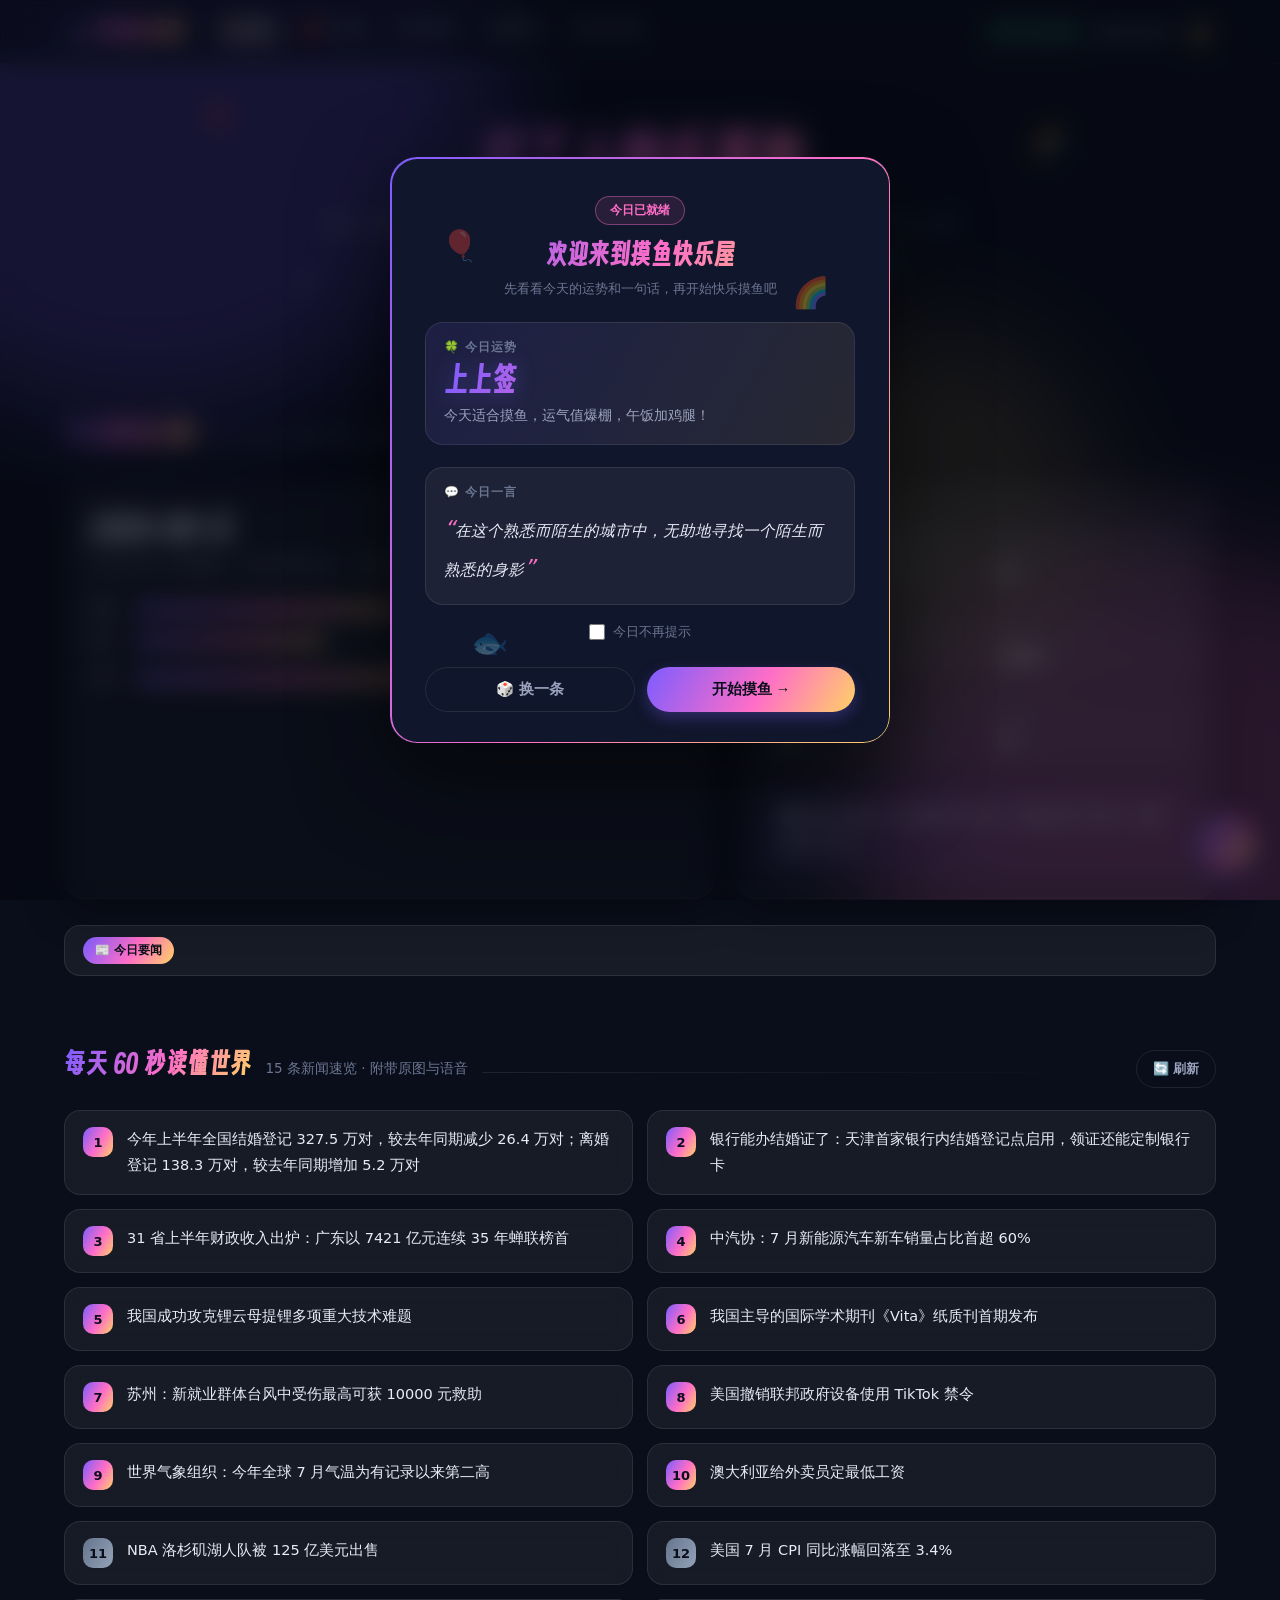
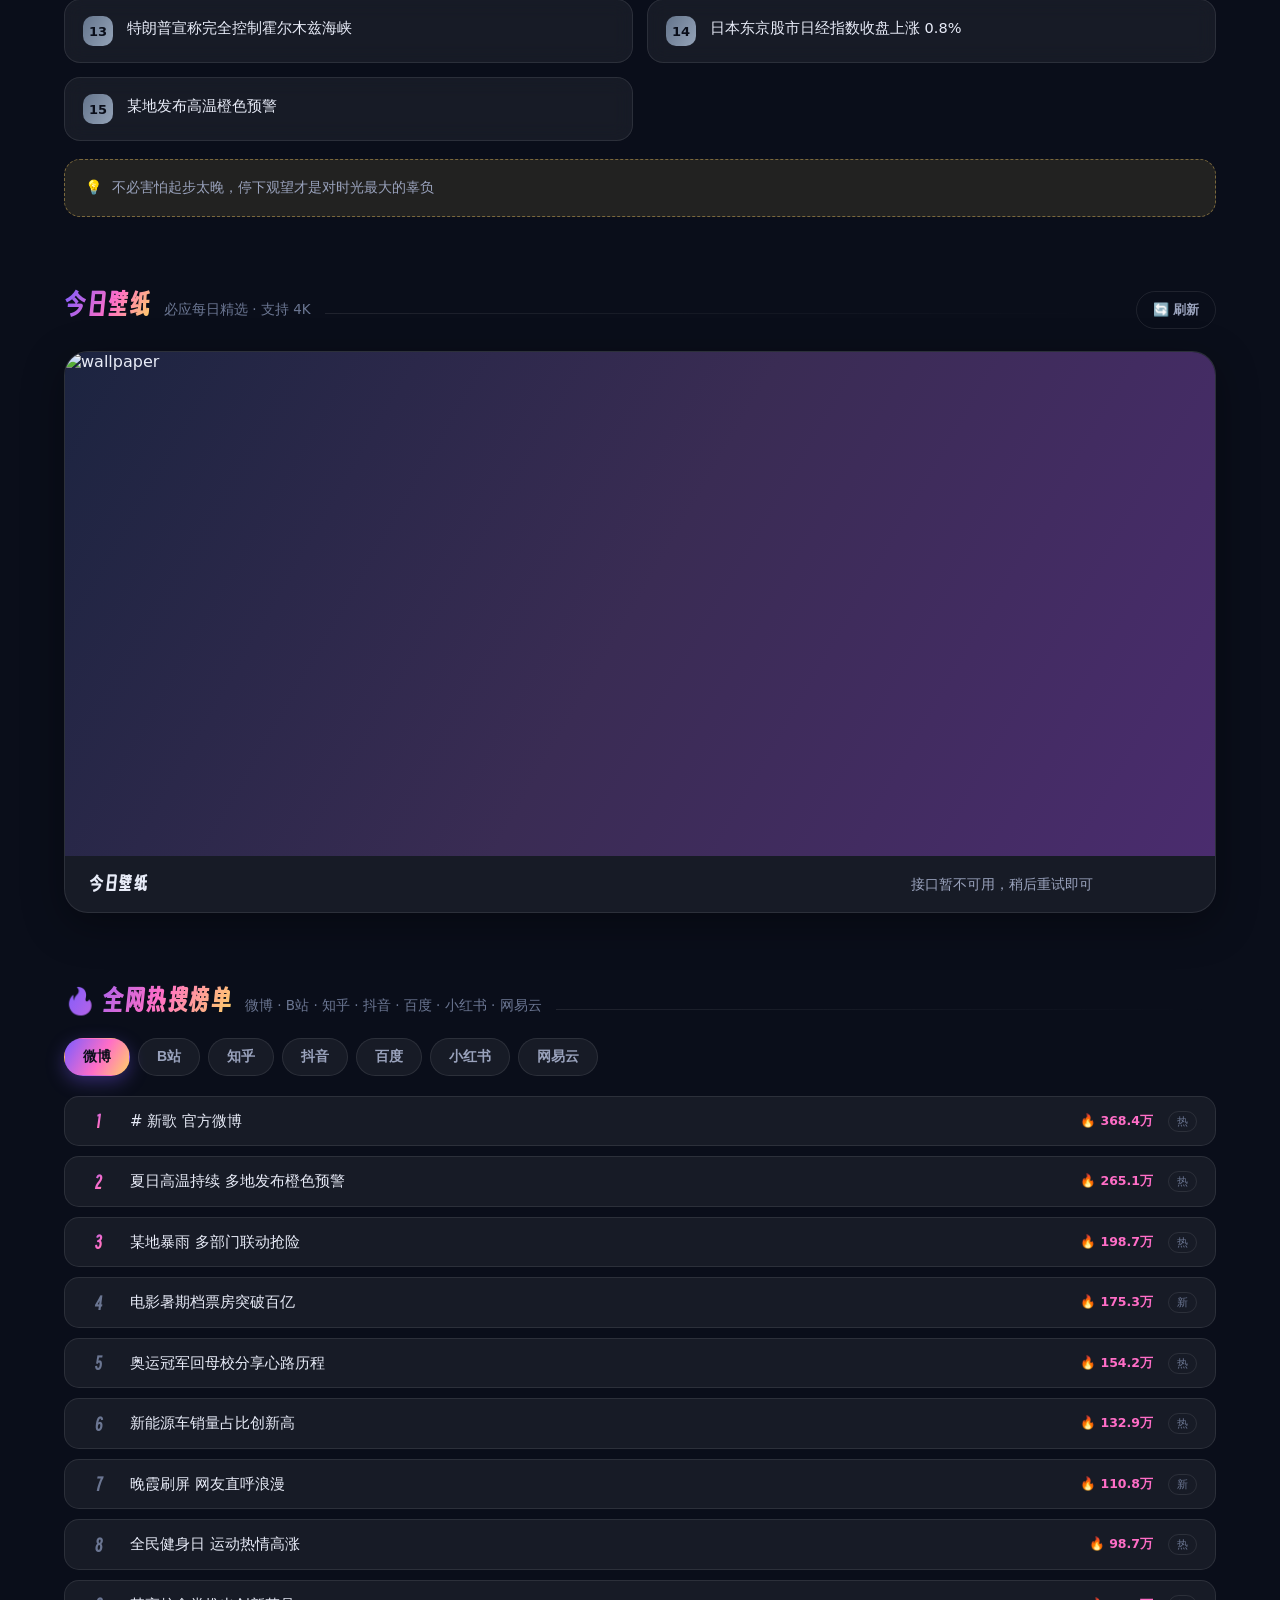
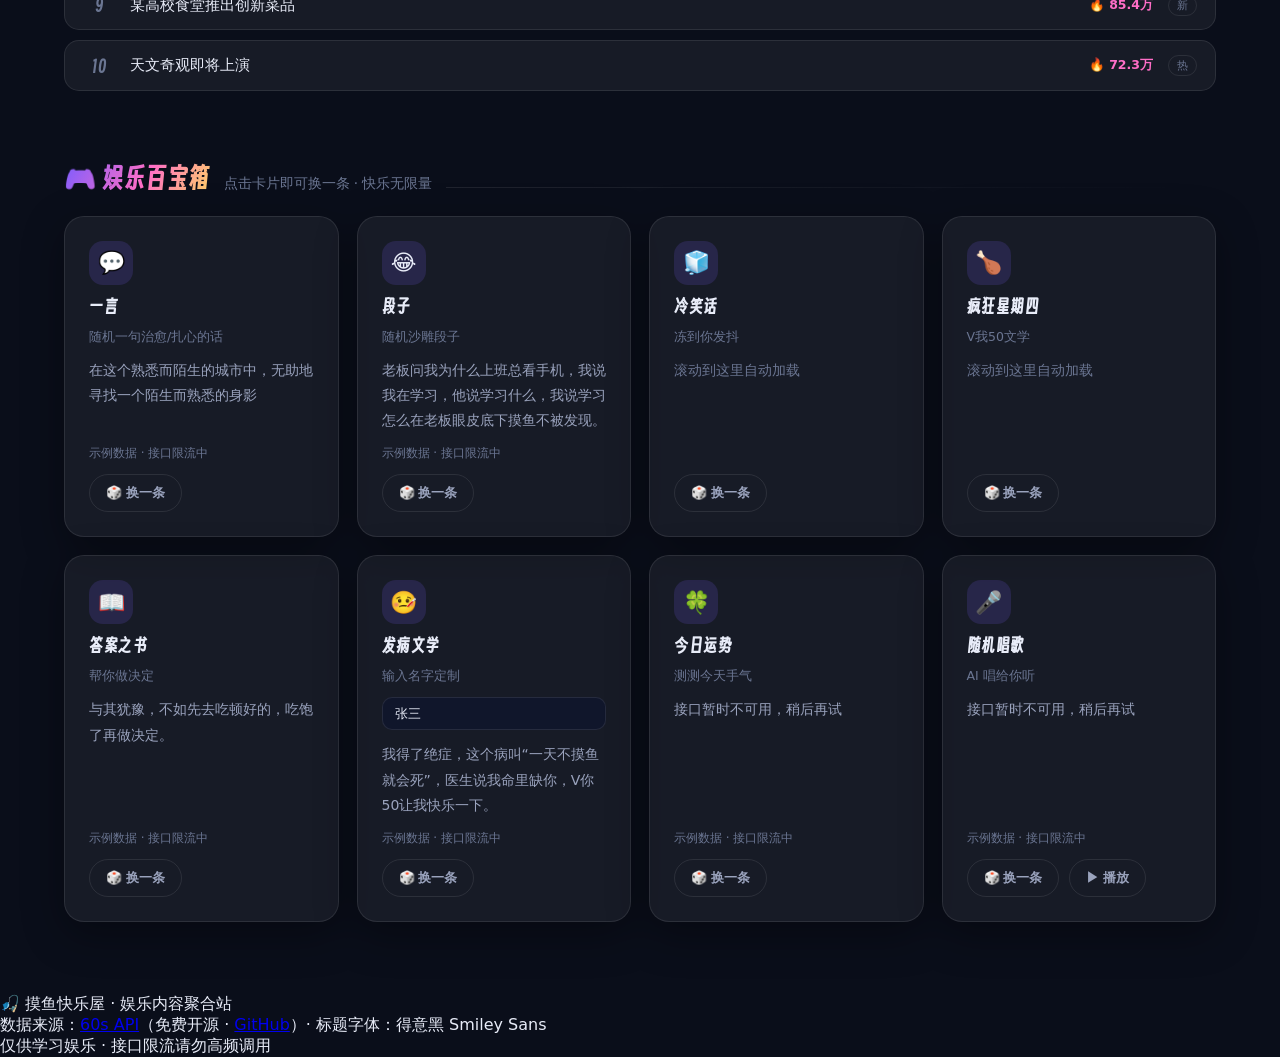
<file: index.html>
<!DOCTYPE html>
<html lang="zh-CN" data-theme="dark">
<head>
<meta charset="UTF-8">
<meta name="viewport" content="width=device-width, initial-scale=1.0">
<title>摸鱼快乐屋 · 首页</title>
<link rel="preload" href="fonts/smiley-sans.woff2" as="font" type="font/woff2" crossorigin>
<link rel="stylesheet" href="style.css">
</head>
<body>
<div class="progress-bar" id="progressBar"></div>
<div class="aurora"><div class="blob blob-1"></div><div class="blob blob-2"></div><div class="blob blob-3"></div></div>

<nav class="nav">
  <div class="nav-inner">
    <div class="logo">🎣 摸鱼快乐屋</div>
    <div class="nav-links">
      <a href="index.html" class="active">🏠 首页</a>
      <a href="toolbox.html">🧰 工具箱</a>
      <a href="#news">每日60秒</a>
      <a href="#rank">热搜榜单</a>
      <a href="#ent">娱乐百宝箱</a>
    </div>
    <div class="nav-right">
      <span class="badge">LIVE · 60s API</span>
      <span class="clock" id="clock">--:--:--</span>
      <button class="theme-btn" id="themeBtn" title="切换主题">🌙</button>
    </div>
  </div>
</nav>

<div class="wrap">

  <header class="hero">
    <div class="floaties"><span class="floaty f1">🎈</span><span class="floaty f2">🌈</span><span class="floaty f3">🐟</span><span class="floaty f4">☕</span></div>
    <h1>打工人快乐基地</h1>
    <p>聚合「60秒读懂世界」资讯 · 全平台热搜榜单 · 摸鱼进度 · 随机娱乐，每天打开一次，快乐一整天。数据实时来自开源免费的 60s API。</p>
    <div class="hero-stats" id="heroStats">
      <span class="chip">📅 <b id="hsDate">--</b></span>
      <span class="chip">🌙 <b id="hsLunar">--</b></span>
      <span class="chip">⏳ <b id="hsCountdown">--</b></span>
    </div>
  </header>

  <section id="dash">
    <div class="sec-head">
      <h2 class="sec-title">今日摸鱼日报</h2>
      <span class="sec-sub">公历 · 农历 · 假期 · 进度 · 倒计时</span>
      <span class="sec-line"></span>
    </div>
    <div class="dash" id="dashBoard">
      <div class="card">
        <div class="date-big skel" style="height:44px;width:55%"></div>
        <div class="date-lunar skel" style="height:20px;width:70%;margin-top:14px"></div>
        <div class="progress">
          <div class="prow"><span class="pname">本周</span><div class="pbar"><div class="pfill"></div></div><span class="pval">--</span></div>
          <div class="prow"><span class="pname">本月</span><div class="pbar"><div class="pfill"></div></div><span class="pval">--</span></div>
          <div class="prow"><span class="pname">今年</span><div class="pbar"><div class="pfill"></div></div><span class="pval">--</span></div>
        </div>
      </div>
      <div class="card">
        <div class="count-grid" id="countGrid">
          <div class="count-item"><span class="count-label skel" style="height:14px;width:60%"></span><span class="count-num skel" style="height:24px;width:40%"></span></div>
          <div class="count-item"><span class="count-label skel" style="height:14px;width:60%"></span><span class="count-num skel" style="height:24px;width:40%"></span></div>
          <div class="count-item"><span class="count-label skel" style="height:14px;width:60%"></span><span class="count-num skel" style="height:24px;width:40%"></span></div>
          <div class="count-item"><span class="count-label skel" style="height:14px;width:60%"></span><span class="count-num skel" style="height:24px;width:40%"></span></div>
        </div>
        <div class="quote skel" style="height:60px;margin-top:18px"></div>
      </div>
    </div>
    <div class="ticker">
      <div class="ticker-inner">
        <span class="ticker-label">📰 今日要闻</span>
        <div class="ticker-track"><span id="tickerText">加载中…</span></div>
      </div>
    </div>
  </section>

  <section id="news">
    <div class="sec-head">
      <h2 class="sec-title">每天 60 秒读懂世界</h2>
      <span class="sec-sub">15 条新闻速览 · 附带原图与语音</span>
      <span class="sec-line"></span>
      <button class="btn ghost" onclick="loadNews(true)">🔄 刷新</button>
    </div>
    <div class="news-grid" id="newsGrid"></div>
    <div class="tip-box" id="tipBox" style="display:none"></div>
  </section>

  <section id="wallpaper">
    <div class="sec-head">
      <h2 class="sec-title">今日壁纸</h2>
      <span class="sec-sub">必应每日精选 · 支持 4K</span>
      <span class="sec-line"></span>
      <button class="btn ghost" onclick="loadWallpaper(true)">🔄 刷新</button>
    </div>
    <div class="card wallpaper-card" id="wpCard">
      <img class="wp-img skel" id="wpImg" alt="wallpaper" loading="lazy" decoding="async">
      <div class="wp-info">
        <div class="wp-title skel" id="wpTitle" style="width:200px;height:20px"></div>
        <div class="wp-copy skel" id="wpCopy" style="width:280px;height:16px"></div>
      </div>
    </div>
  </section>

  <section id="rank">
    <div class="sec-head">
      <h2 class="sec-title">🔥 全网热搜榜单</h2>
      <span class="sec-sub">微博 · B站 · 知乎 · 抖音 · 百度 · 小红书 · 网易云</span>
      <span class="sec-line"></span>
    </div>
    <div class="tabs" id="rankTabs"></div>
    <div id="rankSubTabs"></div>
    <div class="rank-list" id="rankList"></div>
  </section>

  <section id="ent">
    <div class="sec-head">
      <h2 class="sec-title">🎮 娱乐百宝箱</h2>
      <span class="sec-sub">点击卡片即可换一条 · 快乐无限量</span>
      <span class="sec-line"></span>
    </div>
    <div class="ent-grid" id="entGrid"></div>
  </section>


</div>

<!-- 开屏欢迎弹窗：每日运势 + 一言 -->
<div class="welcome-overlay" id="welcomeOverlay">
  <div class="welcome-card" id="welcomeCard">
    <div class="welcome-deco"><span class="wd1">🎈</span><span class="wd2">🌈</span><span class="wd3">🐟</span></div>
    <div class="welcome-badge">今日已就绪</div>
    <h2 class="welcome-title">欢迎来到摸鱼快乐屋</h2>
    <p class="welcome-sub">先看看今天的运势和一句话，再开始快乐摸鱼吧</p>
    <div class="welcome-fortune">
      <div class="wf-label">🍀 今日运势</div>
      <div class="wf-level" id="wfLevel"><span class="skel" style="display:inline-block;height:26px;width:90px"></span></div>
      <div class="wf-msg" id="wfMsg"><span class="skel" style="display:inline-block;height:16px;width:100%"></span></div>
    </div>
    <div class="welcome-hitokoto">
      <div class="wh-label">💬 今日一言</div>
      <div class="wh-text" id="whText"><span class="skel" style="display:inline-block;height:16px;width:100%"></span></div>
    </div>
    <label class="welcome-mute"><input type="checkbox" id="welcomeMute"> 今日不再提示</label>
    <div class="welcome-actions">
      <button class="btn ghost" id="welcomeReroll">🎲 换一条</button>
      <button class="btn" id="welcomeStart">开始摸鱼 →</button>
    </div>
  </div>
</div>

<button class="music-fab" id="musicFab" title="网易云音乐">🎵</button>
<div class="music-panel" id="musicPanel">
  <div class="music-title">🎵 摸鱼 BGM</div>
  <div class="music-sub">网易云外链播放器 · 点击歌曲即播放</div>
  <iframe class="music-frame" src="about:blank" allow="autoplay"></iframe>
  <div class="music-list"></div>
</div>

<button class="to-top" id="toTop" title="回到顶部">↑</button>

<footer>
  <div>🎣 摸鱼快乐屋 · 娱乐内容聚合站</div>
  <div>数据来源：<a href="https://60s.viki.moe" target="_blank" rel="noopener">60s API</a>（免费开源 · <a href="https://github.com/vikiboss/60s" target="_blank" rel="noopener">GitHub</a>）· 标题字体：得意黑 Smiley Sans</div>
  <div>仅供学习娱乐 · 接口限流请勿高频调用</div>
</footer>

<script src="common.js"></script>
<script src="index.js"></script>
</body>
</html>
</file>
<file: style.css>
:root{
  --bg:#0a0e1a; --bg-soft:#10162b; --card:rgba(255,255,255,.055); --card-hover:rgba(255,255,255,.09);
  --border:rgba(255,255,255,.09); --text:#e8ecf8; --text-2:#9aa3bd; --text-3:#6b7692;
  --accent:#7c5cff; --accent-2:#ff6ec7; --accent-3:#ffd166;
  --green:#34d399; --red:#fb7185; --blue:#60a5fa; --orange:#fbbf24;
  --radius:20px; --shadow:0 12px 40px rgba(0,0,0,.35);
  --grad:linear-gradient(120deg,#7c5cff,#ff6ec7 55%,#ffd166);
}
html[data-theme="light"]{
  --bg:#f4f5fb; --bg-soft:#fff; --card:rgba(255,255,255,.8); --card-hover:#fff;
  --border:rgba(30,40,80,.12); --text:#1b2340; --text-2:#5a6380; --text-3:#8a93ad;
  --shadow:0 12px 34px rgba(80,90,160,.14);
}
*{margin:0;padding:0;box-sizing:border-box}
html{scroll-behavior:smooth}
body{font-family:"Segoe UI","PingFang SC","Hiragino Sans GB","Microsoft YaHei",system-ui,sans-serif;background:var(--bg);color:var(--text);min-height:100vh;overflow-x:hidden;transition:background .4s,color .4s;-webkit-font-smoothing:antialiased}
/* 极光背景 */
.aurora{position:fixed;inset:0;z-index:-1;overflow:hidden;pointer-events:none}
.blob{position:absolute;border-radius:50%;filter:blur(55px);opacity:.4}
.blob-1{width:55vw;height:55vw;background:#7c5cff;top:-22vw;left:-16vw}
.blob-2{width:44vw;height:44vw;background:#ff6ec7;bottom:-16vw;right:-12vw;animation-delay:-7s}
.blob-3{width:28vw;height:28vw;background:#ffd166;top:36%;left:58%;opacity:.22;animation-delay:-13s}
html[data-theme="light"] .blob{opacity:.22}
/* 导航 */
.nav{position:sticky;top:0;z-index:60;backdrop-filter:blur(20px);-webkit-backdrop-filter:blur(20px);background:color-mix(in srgb,var(--bg) 66%,transparent);border-bottom:1px solid var(--border)}
.nav-inner{max-width:1200px;margin:auto;display:flex;align-items:center;gap:20px;padding:13px 24px;flex-wrap:wrap}
.logo{font-weight:800;font-size:21px;letter-spacing:.5px;background:var(--grad);-webkit-background-clip:text;background-clip:text;color:transparent;white-space:nowrap;cursor:pointer}
.nav-links{display:flex;gap:4px;margin-left:8px;flex-wrap:wrap}
.nav-links a{color:var(--text-2);text-decoration:none;font-size:14px;padding:7px 13px;border-radius:999px;transition:.25s;white-space:nowrap}
.nav-links a:hover{color:var(--text);background:var(--card)}
.nav-right{margin-left:auto;display:flex;align-items:center;gap:12px}
.clock{font-variant-numeric:tabular-nums;font-size:14px;color:var(--text-2);font-weight:600}
.badge{font-size:12px;color:var(--green);border:1px solid color-mix(in srgb,var(--green) 40%,transparent);background:color-mix(in srgb,var(--green) 12%,transparent);padding:4px 10px;border-radius:999px;white-space:nowrap}
.theme-btn{cursor:pointer;border:1px solid var(--border);background:var(--card);color:var(--text);width:36px;height:36px;border-radius:50%;font-size:16px;transition:.25s;display:grid;place-items:center}
.theme-btn:hover{transform:rotate(20deg) scale(1.08)}
/* 布局 */
.wrap{max-width:1200px;margin:auto;padding:0 24px}
section{margin:72px 0;scroll-margin-top:90px}
.sec-head{display:flex;align-items:baseline;gap:14px;margin-bottom:22px;flex-wrap:wrap}
.sec-title{font-size:26px;font-weight:800;background:var(--grad);-webkit-background-clip:text;background-clip:text;color:transparent}
.sec-sub{color:var(--text-3);font-size:13.5px}
.sec-line{flex:1;height:1px;background:linear-gradient(90deg,var(--border),transparent)}
/* Hero */
.hero{padding:64px 0 20px;text-align:center;position:relative}
.hero h1{font-size:clamp(34px,6vw,58px);font-weight:900;line-height:1.15;background:var(--grad);-webkit-background-clip:text;background-clip:text;color:transparent;filter:drop-shadow(0 6px 24px rgba(124,92,255,.35))}
.hero p{margin:16px auto 0;color:var(--text-2);font-size:16px;max-width:640px;line-height:1.8}
.hero-stats{display:flex;justify-content:center;gap:10px;margin-top:22px;flex-wrap:wrap}
.chip{font-size:13px;color:var(--text-2);background:var(--card);border:1px solid var(--border);padding:8px 15px;border-radius:999px;backdrop-filter:blur(8px)}
.chip b{color:var(--text)}
/* 摸鱼仪表盘 */
.dash{display:grid;grid-template-columns:1.15fr .85fr;gap:22px;margin-top:34px;text-align:left}
.card{background:var(--card);border:1px solid var(--border);border-radius:var(--radius);padding:24px;box-shadow:var(--shadow);transition:transform .3s,border-color .3s,background .3s;position:relative;overflow:hidden}
.card:hover{transform:translateY(-5px);border-color:color-mix(in srgb,var(--accent) 45%,var(--border))}
.card::before{content:"";position:absolute;inset:0;border-radius:var(--radius);background:linear-gradient(120deg,transparent 40%,rgba(255,255,255,.05) 50%,transparent 60%);opacity:0;transition:.5s;pointer-events:none}
.card:hover::before{opacity:1}
.date-big{font-size:34px;font-weight:900;letter-spacing:1px}
.date-lunar{margin-top:8px;color:var(--text-2);font-size:14.5px;display:flex;gap:8px;flex-wrap:wrap}
.tag{font-size:12px;padding:3px 10px;border-radius:999px;font-weight:600}
.tag-work{background:color-mix(in srgb,var(--red) 16%,transparent);color:var(--red)}
.tag-rest{background:color-mix(in srgb,var(--green) 16%,transparent);color:var(--green)}
.tag-holiday{background:color-mix(in srgb,var(--orange) 18%,transparent);color:var(--orange)}
.progress{margin-top:20px;display:flex;flex-direction:column;gap:14px}
.prow{display:flex;align-items:center;gap:12px}
.pname{width:34px;font-size:13px;color:var(--text-2);font-weight:600;flex-shrink:0}
.pbar{flex:1;height:9px;background:color-mix(in srgb,var(--text) 8%,transparent);border-radius:99px;overflow:hidden}
.pfill{height:100%;border-radius:99px;background:var(--grad);width:0;transition:width 1.2s cubic-bezier(.22,1,.36,1)}
.pval{width:88px;font-size:12px;color:var(--text-2);text-align:right;font-variant-numeric:tabular-nums;flex-shrink:0}
.count-grid{display:grid;grid-template-columns:1fr 1fr;gap:12px;margin-top:18px}
.count-item{background:var(--card);border:1px solid var(--border);border-radius:14px;padding:13px 15px;display:flex;flex-direction:column;gap:3px}
.count-label{font-size:12px;color:var(--text-3)}
.count-num{font-size:20px;font-weight:800}
.count-num small{font-size:12px;color:var(--text-2);font-weight:600}
.quote{margin-top:20px;padding:16px 18px;border-radius:16px;background:linear-gradient(120deg,color-mix(in srgb,var(--accent) 14%,transparent),color-mix(in srgb,var(--accent-2) 12%,transparent));border:1px solid color-mix(in srgb,var(--accent) 30%,transparent);font-size:15px;line-height:1.8;color:var(--text)}
.quote::before{content:"💬 "}
/* 跑马灯 */
.ticker{margin-top:26px;border:1px solid var(--border);background:var(--card);border-radius:16px;overflow:hidden}
.ticker-inner{display:flex;align-items:center;gap:14px;padding:11px 18px}
.ticker-label{flex-shrink:0;font-size:12px;font-weight:800;color:#0a0e1a;background:var(--grad);padding:5px 12px;border-radius:999px}
.ticker-track{flex:1;overflow:hidden;white-space:nowrap}
.ticker-track span{display:inline-block;padding-left:100%;animation:tick 32s linear infinite;color:var(--text-2);font-size:14px}
@keyframes tick{0%{transform:translateX(0)}100%{transform:translateX(-100%)}}
/* 新闻 */
.news-grid{display:grid;grid-template-columns:1fr 1fr;gap:14px}
.news-item{display:flex;gap:14px;padding:16px 18px;background:var(--card);border:1px solid var(--border);border-radius:16px;transition:.3s;backdrop-filter:blur(10px)}
.news-item:hover{transform:translateY(-3px);border-color:color-mix(in srgb,var(--accent-2) 40%,var(--border))}
.n-num{flex-shrink:0;width:30px;height:30px;border-radius:10px;display:grid;place-items:center;font-weight:800;font-size:13px;color:#0a0e1a;background:var(--grad)}
.news-item:nth-child(n+11) .n-num{background:linear-gradient(120deg,#64748b,#94a3b8)}
.n-text{font-size:14.5px;line-height:1.75;color:var(--text)}
.tip-box{margin-top:18px;padding:16px 20px;border-radius:16px;background:color-mix(in srgb,var(--accent-3) 10%,transparent);border:1px dashed color-mix(in srgb,var(--accent-3) 40%,transparent);color:var(--text-2);font-size:14px;display:flex;gap:10px;align-items:flex-start;line-height:1.7}
/* 壁纸 */
.wallpaper-card{padding:0;overflow:hidden;border-radius:24px}
.wp-img{width:100%;height:min(56vh,520px);object-fit:cover;display:block;transition:transform .6s}
.wallpaper-card:hover .wp-img{transform:scale(1.03)}
.wp-info{padding:18px 24px;display:flex;justify-content:space-between;align-items:center;gap:14px;flex-wrap:wrap}
.wp-title{font-size:17px;font-weight:700}
.wp-copy{color:var(--text-2);font-size:13.5px}
/* 榜单 */
.tabs{display:flex;gap:8px;flex-wrap:wrap;margin-bottom:20px}
.tab{cursor:pointer;padding:9px 18px;border-radius:999px;font-size:14px;font-weight:600;border:1px solid var(--border);background:var(--card);color:var(--text-2);transition:.25s}
.tab:hover{color:var(--text)}
.tab.active{background:var(--grad);color:#0a0e1a;border-color:transparent;box-shadow:0 6px 18px rgba(124,92,255,.35)}
.rank-list{display:flex;flex-direction:column;gap:10px}
.rank-item{display:flex;align-items:center;gap:15px;padding:13px 18px;background:var(--card);border:1px solid var(--border);border-radius:15px;transition:.25s;cursor:pointer;text-decoration:none}
.rank-item:hover{transform:translateX(6px);border-color:color-mix(in srgb,var(--accent) 45%,var(--border));background:var(--card-hover)}
.rank-no{flex-shrink:0;width:32px;text-align:center;font-weight:900;font-size:16px}
.rank-no.top3{background:var(--grad);-webkit-background-clip:text;background-clip:text;color:transparent}
.rank-no.n{color:var(--text-3)}
.rank-title{flex:1;font-size:15px;line-height:1.5;color:var(--text)}
.rank-hot{flex-shrink:0;font-size:12.5px;color:var(--accent-2);font-weight:700;font-variant-numeric:tabular-nums}
.rank-tag{flex-shrink:0;font-size:11px;color:var(--text-3);border:1px solid var(--border);padding:2px 8px;border-radius:999px}
/* 娱乐宫格 */
.ent-grid{display:grid;grid-template-columns:repeat(auto-fill,minmax(260px,1fr));gap:18px}
.ent-card{min-height:190px;display:flex;flex-direction:column;gap:12px;cursor:pointer}
.ent-icon{width:44px;height:44px;border-radius:14px;display:grid;place-items:center;font-size:22px;background:color-mix(in srgb,var(--accent) 16%,transparent)}
.ent-name{font-size:17px;font-weight:800}
.ent-content{font-size:14px;color:var(--text-2);line-height:1.8;flex:1;overflow:hidden;display:-webkit-box;-webkit-line-clamp:5;-webkit-box-orient:vertical}
.ent-meta{font-size:12px;color:var(--text-3)}
.ent-foot{display:flex;align-items:center;gap:10px;margin-top:auto}
.btn{cursor:pointer;border:none;font-size:13px;font-weight:700;padding:9px 16px;border-radius:999px;background:var(--grad);color:#0a0e1a;transition:.25s;box-shadow:0 6px 16px rgba(124,92,255,.3)}
.btn:hover{transform:translateY(-2px);box-shadow:0 10px 22px rgba(124,92,255,.45)}
.btn.ghost{background:transparent;color:var(--text-2);border:1px solid var(--border);box-shadow:none}
.btn.ghost:hover{color:var(--text);border-color:color-mix(in srgb,var(--accent) 45%,var(--border))}
audio{width:100%;height:34px;margin-top:6px}

/* 滚动进度条 */
.progress-bar{position:fixed;top:0;left:0;height:3px;width:0;background:var(--grad);z-index:100;box-shadow:0 0 12px rgba(124,92,255,.6)}
/* 漂浮装饰 */
.floaties{position:absolute;inset:0;pointer-events:none;overflow:hidden}
.floaty{position:absolute;font-size:26px;opacity:.5;animation:floaty 9s ease-in-out infinite}
.f1{left:12%;top:14%;animation-delay:0s}
.f2{left:84%;top:22%;animation-delay:-3s}
.f3{left:70%;top:64%;animation-delay:-6s}
.f4{left:20%;top:70%;animation-delay:-2s}
@keyframes floaty{0%,100%{transform:translateY(0) rotate(-6deg)}50%{transform:translateY(-22px) rotate(8deg)}}
/* 返回顶部 */
.to-top{position:fixed;right:26px;bottom:30px;width:46px;height:46px;border-radius:50%;border:1px solid var(--border);background:var(--card);backdrop-filter:blur(12px);color:var(--text);font-size:18px;cursor:pointer;opacity:0;pointer-events:none;transition:.3s;z-index:90;box-shadow:var(--shadow)}
.to-top.show{opacity:1;pointer-events:auto}
.to-top:hover{transform:translateY(-4px)}


/* ============ 得意黑 Smiley Sans 标题字体 ============ */
@font-face{
  font-family:'Smiley Sans';
  src:url('fonts/smiley-sans.woff2') format('woff2');
  font-weight:normal;
  font-style:normal;
  font-display:swap;
}
.logo,.hero h1,.sec-title,.date-big,.ent-name,.rank-no,.tool-title,.wp-title,.music-title{
  font-family:'Smiley Sans','ZCOOL KuaiLe','PingFang SC','Microsoft YaHei',sans-serif;
  letter-spacing:.5px;
}
/* ============ 导航：激活态 + 页面切换 ============ */
.nav-links a.active{color:var(--text);background:var(--card);font-weight:700}
.nav-links a.active::after{content:"";display:block;height:2px;border-radius:2px;background:var(--grad);margin-top:3px}
/* ============ 工具箱 ============ */
.tool-hero{padding:56px 0 8px;text-align:center}
.tool-hero h1{font-size:clamp(30px,5vw,50px);font-weight:900;background:var(--grad);-webkit-background-clip:text;background-clip:text;color:transparent;filter:drop-shadow(0 6px 24px rgba(124,92,255,.3))}
.tool-hero p{margin:14px auto 0;color:var(--text-2);font-size:15px;max-width:600px;line-height:1.8}
.tool-grid{display:grid;grid-template-columns:1fr 1fr;gap:22px;margin-top:30px}
.tool-card{display:flex;flex-direction:column;gap:16px}
.tool-head{display:flex;align-items:center;gap:12px}
.tool-icon{width:46px;height:46px;border-radius:14px;display:grid;place-items:center;font-size:23px;background:color-mix(in srgb,var(--accent) 16%,transparent);flex-shrink:0}
.tool-title{font-size:19px;font-weight:800}
.tool-desc{font-size:12.5px;color:var(--text-3)}
.tool-input{display:flex;gap:10px;flex-wrap:wrap;align-items:center}
.input,.select,textarea.input{background:var(--bg-soft);border:1px solid var(--border);color:var(--text);border-radius:12px;padding:10px 14px;font-size:14px;outline:none;transition:border-color .25s;font-family:inherit}
.input:focus,.select:focus,textarea.input:focus{border-color:var(--accent)}
.input{flex:1;min-width:140px}
.select{padding:9px 12px;cursor:pointer}
textarea.input{width:100%;resize:vertical;min-height:76px;line-height:1.7}
.chip-row{display:flex;gap:8px;flex-wrap:wrap}
.city-chip{cursor:pointer;font-size:12.5px;color:var(--text-2);background:var(--card);border:1px solid var(--border);padding:6px 13px;border-radius:999px;transition:.2s}
.city-chip:hover,.city-chip.active{color:#0a0e1a;background:var(--grad);border-color:transparent}
/* 天气 */
.weather-main{display:flex;align-items:center;gap:22px;flex-wrap:wrap}
.w-icon{width:92px;height:92px;object-fit:contain}
.w-temp{font-size:56px;font-weight:900;font-family:'Smiley Sans',sans-serif;line-height:1}
.w-cond{font-size:16px;color:var(--text-2);margin-top:4px}
.w-metrics{display:grid;grid-template-columns:repeat(auto-fill,minmax(120px,1fr));gap:10px;margin-top:16px}
.metric{background:var(--card);border:1px solid var(--border);border-radius:13px;padding:11px 13px}
.metric-label{font-size:11.5px;color:var(--text-3)}
.metric-val{font-size:15px;font-weight:700;margin-top:3px}
.indices{display:grid;grid-template-columns:repeat(auto-fill,minmax(180px,1fr));gap:10px;margin-top:14px}
.index-item{background:var(--card);border:1px solid var(--border);border-radius:13px;padding:11px 13px}
.index-item b{font-size:13.5px;color:var(--text)}
.index-item .lv{font-size:11.5px;color:var(--accent-2);margin-left:6px;font-weight:700}
.index-item p{font-size:12px;color:var(--text-3);margin-top:5px;line-height:1.6}
.alert-box{background:color-mix(in srgb,var(--red) 12%,transparent);border:1px solid color-mix(in srgb,var(--red) 35%,transparent);border-radius:14px;padding:12px 16px;margin-top:14px;font-size:13px;color:var(--text);line-height:1.7}
/* 表格 */
.table-wrap{overflow-x:auto;border:1px solid var(--border);border-radius:16px;background:var(--card);backdrop-filter:blur(10px)}
table.tbl{width:100%;border-collapse:collapse;font-size:13.5px;min-width:480px}
.tbl th{text-align:left;padding:12px 16px;color:var(--text-3);font-weight:600;font-size:12px;border-bottom:1px solid var(--border);white-space:nowrap}
.tbl td{padding:11px 16px;border-bottom:1px solid var(--border);color:var(--text-2);white-space:nowrap}
.tbl tr:last-child td{border-bottom:none}
.tbl tr:hover td{background:var(--card-hover)}
.tbl .up{color:var(--red)}
.tbl .down{color:var(--green)}
.tbl .strong{color:var(--text);font-weight:700}
/* 翻译结果 */
.fy-result{margin-top:14px;display:flex;flex-direction:column;gap:12px}
.fy-block{background:var(--card);border:1px solid var(--border);border-radius:15px;padding:15px 18px}
.fy-label{font-size:12px;color:var(--text-3);margin-bottom:6px}
.fy-text{font-size:16px;color:var(--text);line-height:1.7}
.fy-pronounce{font-size:12.5px;color:var(--accent-2);margin-top:6px}
/* 网易云榜单子 Tab */
.sub-tabs{display:flex;gap:8px;flex-wrap:wrap;margin-bottom:14px}
.sub-tab{cursor:pointer;font-size:12.5px;color:var(--text-2);background:var(--card);border:1px solid var(--border);padding:6px 13px;border-radius:999px;transition:.2s}
.sub-tab:hover{color:var(--text)}
.sub-tab.active{color:#0a0e1a;background:var(--grad);border-color:transparent}
.song-item{display:flex;align-items:center;gap:14px;padding:12px 16px;background:var(--card);border:1px solid var(--border);border-radius:14px;transition:.25s;cursor:pointer}
.song-item:hover{transform:translateX(5px);border-color:color-mix(in srgb,var(--accent) 45%,var(--border))}
.song-no{flex-shrink:0;width:28px;text-align:center;font-weight:900;font-size:15px}
.song-no.top3{background:var(--grad);-webkit-background-clip:text;background-clip:text;color:transparent}
.song-info{flex:1;min-width:0}
.song-title{font-size:14.5px;font-weight:700;color:var(--text);overflow:hidden;text-overflow:ellipsis;white-space:nowrap}
.song-artist{font-size:12px;color:var(--text-3);margin-top:2px;overflow:hidden;text-overflow:ellipsis;white-space:nowrap}
.song-meta{flex-shrink:0;font-size:11.5px;color:var(--text-3);text-align:right}
/* ============ 网易云音乐面板（右下角） ============ */
.music-fab{position:fixed;right:26px;bottom:30px;width:54px;height:54px;border-radius:50%;border:none;cursor:pointer;background:var(--grad);color:#0a0e1a;font-size:22px;z-index:95;box-shadow:0 8px 26px rgba(124,92,255,.5);transition:.3s;display:grid;place-items:center}
.music-fab:hover{transform:scale(1.1) rotate(10deg)}
.music-fab.playing{animation:pulse 2s infinite}
@keyframes pulse{0%,100%{box-shadow:0 8px 26px rgba(124,92,255,.5)}50%{box-shadow:0 8px 40px rgba(255,110,199,.7)}}
.music-panel{position:fixed;right:26px;bottom:96px;width:340px;background:var(--bg-soft);border:1px solid var(--border);border-radius:20px;box-shadow:0 20px 60px rgba(0,0,0,.45);z-index:96;padding:18px;opacity:0;pointer-events:none;transform:translateY(16px) scale(.96);transition:.3s;backdrop-filter:blur(20px)}
.music-panel.show{opacity:1;pointer-events:auto;transform:none}
.music-title{font-size:16px;font-weight:800;margin-bottom:4px}
.music-sub{font-size:12px;color:var(--text-3);margin-bottom:12px}
.music-frame{width:100%;height:86px;border:none;border-radius:12px;margin-bottom:12px;background:var(--card)}
.music-list{display:flex;flex-direction:column;gap:6px;max-height:210px;overflow-y:auto}
.music-item{cursor:pointer;display:flex;align-items:center;gap:10px;padding:8px 10px;border-radius:11px;transition:.2s;font-size:13px}
.music-item:hover{background:var(--card)}
.music-item.active{background:var(--card);color:var(--accent-2);font-weight:700}
.music-item .mi-num{font-size:11px;color:var(--text-3);width:16px;text-align:center;flex-shrink:0}
.music-item .mi-name{flex:1;overflow:hidden;text-overflow:ellipsis;white-space:nowrap}
.music-item .mi-artist{font-size:11px;color:var(--text-3);flex-shrink:0}
/* 返回顶部避开音乐按钮 */
.to-top{right:26px;bottom:96px}
/* 移动端 */
@media(max-width:860px){
  .tool-grid{grid-template-columns:1fr}
  .music-panel{right:14px;left:14px;width:auto}
}
/* ============ 开屏欢迎弹窗 ============ */
.welcome-overlay{position:fixed;inset:0;z-index:200;display:grid;place-items:center;padding:20px;background:rgba(5,8,18,.66);backdrop-filter:blur(12px);-webkit-backdrop-filter:blur(12px);opacity:0;pointer-events:none;transition:opacity .5s}
.welcome-overlay.show{opacity:1;pointer-events:auto}
.welcome-card{position:relative;width:min(500px,94vw);background:var(--bg-soft);border:1px solid var(--border);border-radius:26px;box-shadow:0 30px 90px rgba(0,0,0,.55);padding:38px 34px 30px;text-align:center;transform:scale(.9) translateY(24px);opacity:0;transition:transform .55s cubic-bezier(.22,1,.36,1),opacity .45s}
.welcome-overlay.show .welcome-card{transform:none;opacity:1}
.welcome-card::before{content:"";position:absolute;inset:-1px;border-radius:27px;padding:1.5px;background:var(--grad);-webkit-mask:linear-gradient(#000 0 0) content-box,linear-gradient(#000 0 0);-webkit-mask-composite:xor;mask-composite:exclude;pointer-events:none}
.welcome-deco{position:absolute;inset:0;pointer-events:none;overflow:hidden}
.welcome-deco span{position:absolute;font-size:30px;opacity:.35;animation:floaty 7s ease-in-out infinite}
.wd1{left:10%;top:12%}.wd2{right:12%;top:20%;animation-delay:-2.4s}.wd3{left:16%;bottom:14%;animation-delay:-4.6s}
.welcome-badge{display:inline-block;font-size:12px;font-weight:700;color:var(--accent-2);border:1px solid color-mix(in srgb,var(--accent-2) 40%,transparent);background:color-mix(in srgb,var(--accent-2) 10%,transparent);padding:5px 14px;border-radius:999px}
.welcome-title{font-family:'Smiley Sans','PingFang SC','Microsoft YaHei',sans-serif;font-size:26px;font-weight:900;margin-top:14px;background:var(--grad);-webkit-background-clip:text;background-clip:text;color:transparent}
.welcome-sub{font-size:13px;color:var(--text-3);margin-top:8px;line-height:1.7}
.welcome-fortune,.welcome-hitokoto{margin-top:22px;text-align:left;background:var(--card);border:1px solid var(--border);border-radius:18px;padding:16px 18px;position:relative}
.welcome-fortune{background:linear-gradient(120deg,color-mix(in srgb,var(--accent) 12%,transparent),color-mix(in srgb,var(--accent-3) 10%,transparent))}
.wf-label,.wh-label{font-size:12px;color:var(--text-3);font-weight:600;letter-spacing:1px}
.wf-level{font-family:'Smiley Sans',sans-serif;font-size:30px;font-weight:900;margin-top:6px;background:var(--grad);-webkit-background-clip:text;background-clip:text;color:transparent;filter:drop-shadow(0 2px 10px rgba(124,92,255,.35))}
.wf-msg{font-size:14px;color:var(--text-2);line-height:1.7;margin-top:6px}
.wh-text{font-size:15.5px;color:var(--text);line-height:1.8;margin-top:8px;font-style:italic}
.wh-text::before{content:"“";color:var(--accent-2);font-size:22px}
.wh-text::after{content:"”";color:var(--accent-2);font-size:22px}
.welcome-actions{display:flex;gap:12px;justify-content:center;margin-top:26px}
.welcome-actions .btn{flex:1;padding:12px 0;font-size:14.5px}
@media(max-width:560px){.welcome-card{padding:30px 22px 24px}.welcome-title{font-size:21px}}

/* 弹窗"今日不再提示"勾选框 */
.welcome-mute{display:flex;align-items:center;justify-content:center;gap:8px;margin-top:18px;font-size:13px;color:var(--text-3);cursor:pointer;user-select:none;transition:color .2s}
.welcome-mute:hover{color:var(--text-2)}
.welcome-mute input{width:16px;height:16px;accent-color:var(--accent-2);cursor:pointer;flex-shrink:0}
</file>
